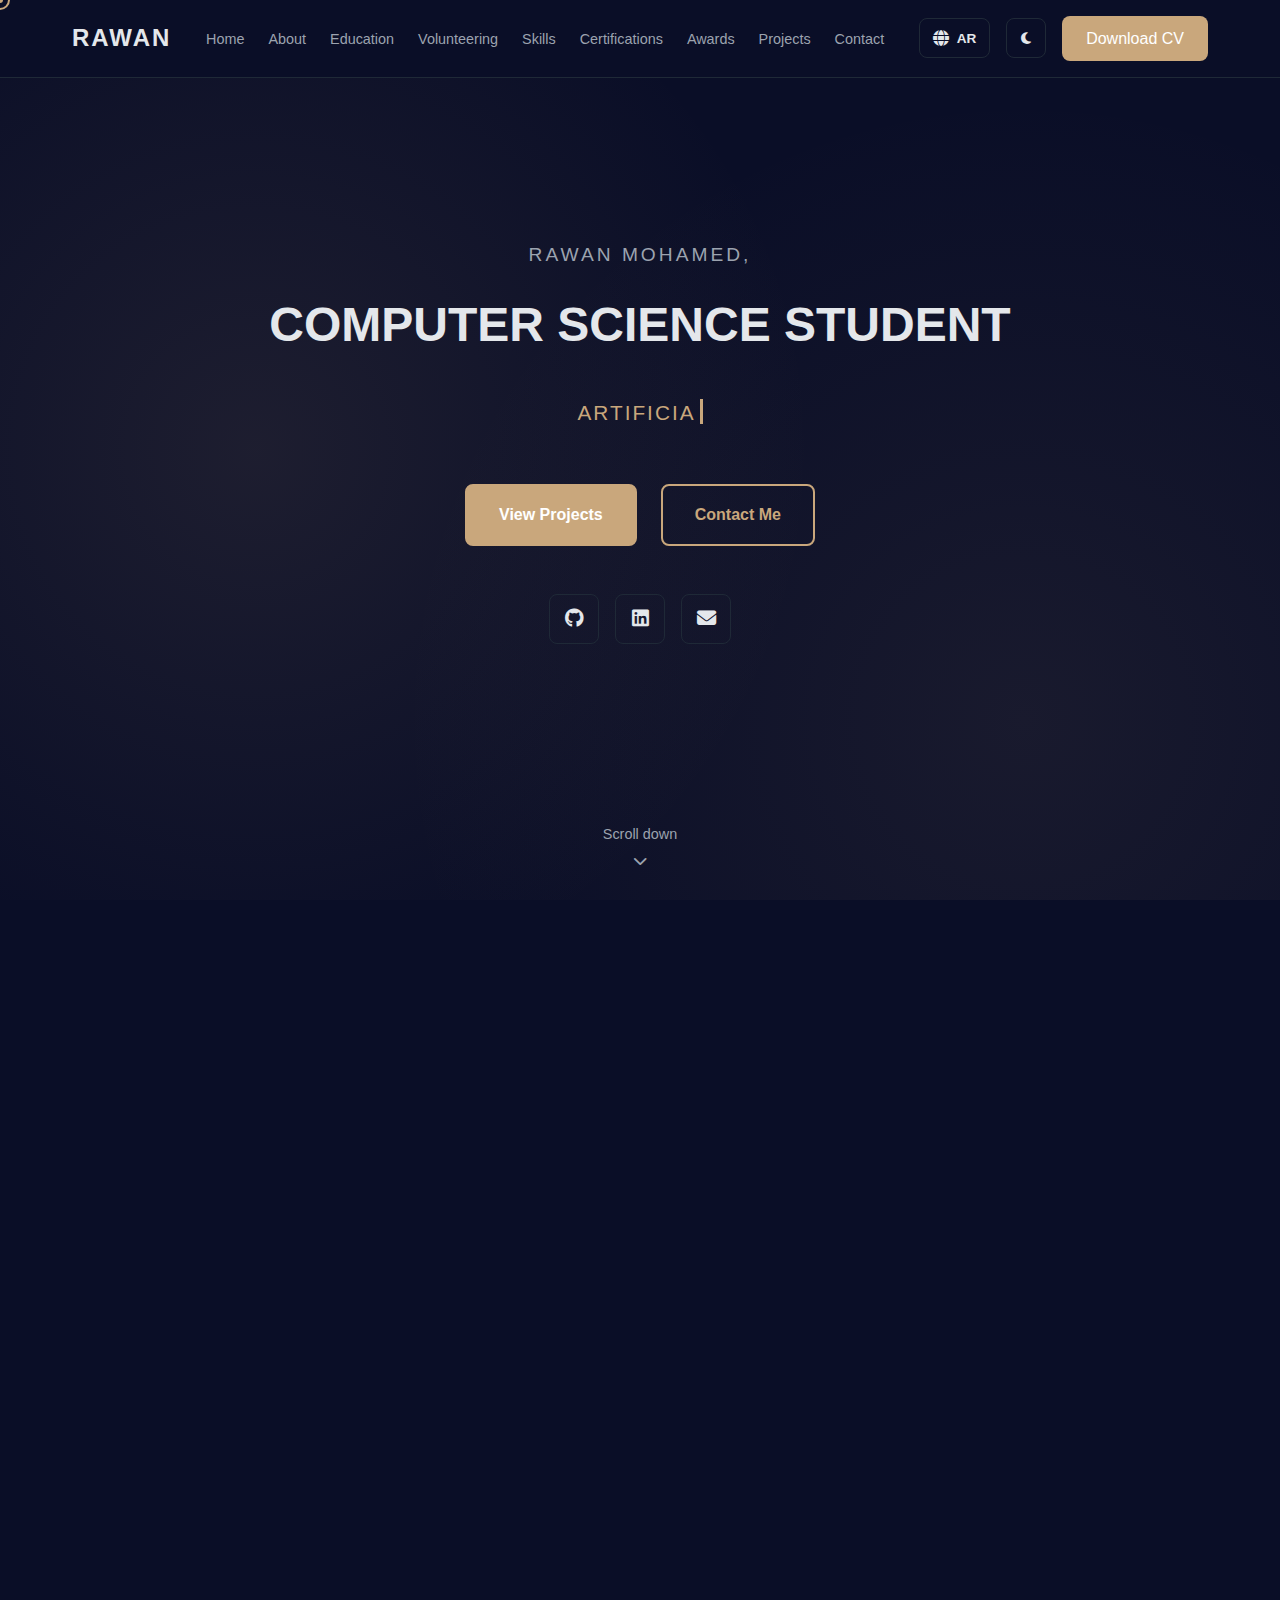
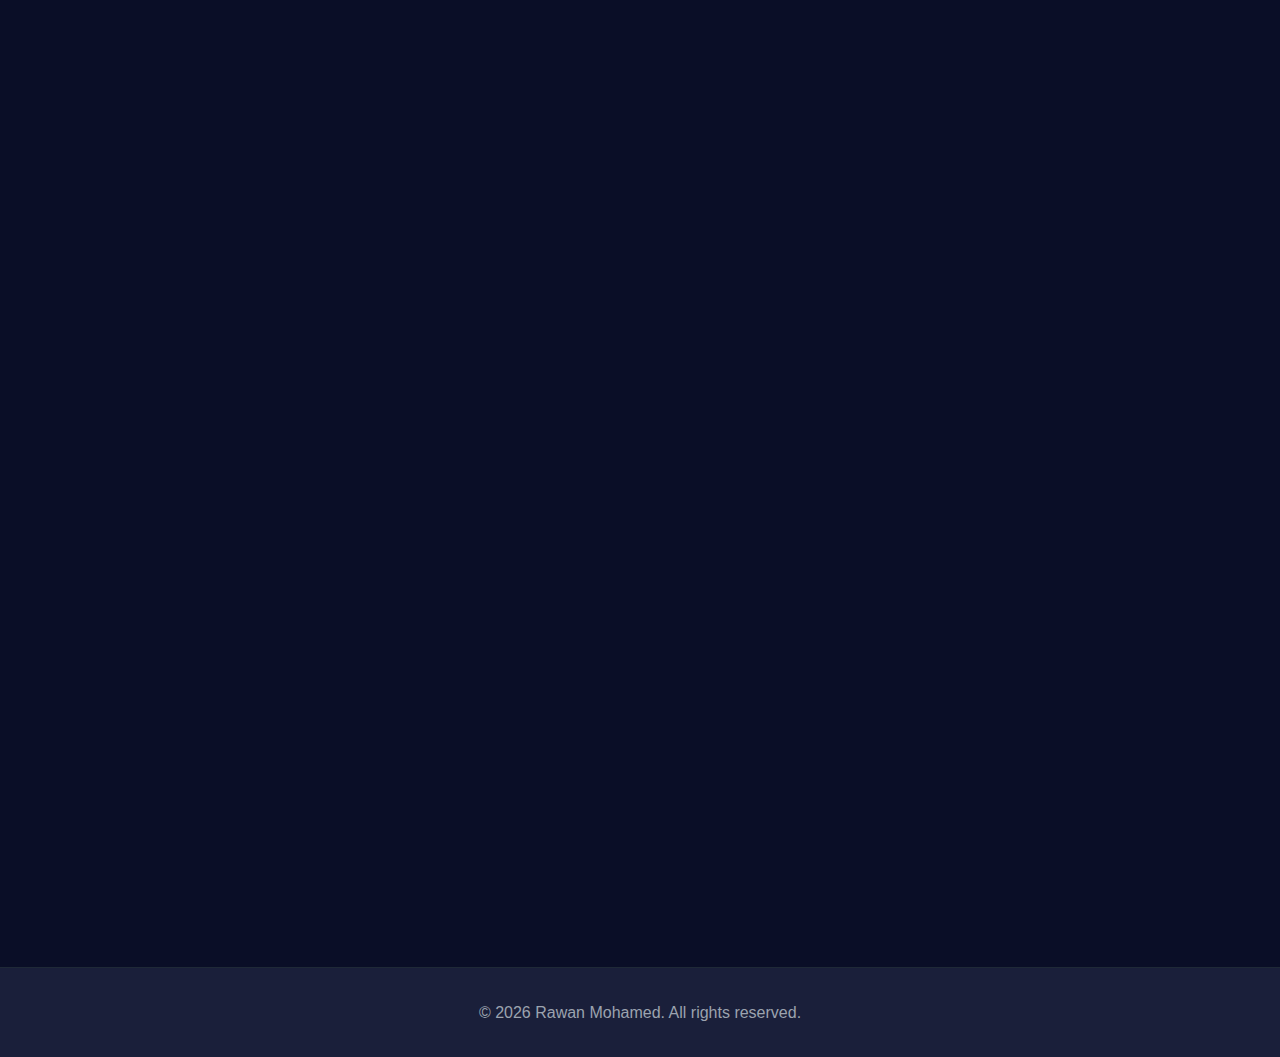
<file: index.html>
<!DOCTYPE html>
<html lang="en">
<head>
    <meta charset="UTF-8">
    <meta name="viewport" content="width=device-width, initial-scale=1.0">
    <title>Rawan Mohamed - Portfolio</title>
    <link rel="stylesheet" href="https://cdnjs.cloudflare.com/ajax/libs/font-awesome/6.4.0/css/all.min.css">
    <link rel="stylesheet" href="style.css">
</head>
<body>

    <!-- Scroll Progress Bar -->
    <div class="scroll-progress" id="scrollProgress"></div>

    <!-- Custom Cursor -->
    <div class="custom-cursor"></div>
    <div class="cursor-dot"></div>

    <!-- Navigation -->
    <nav>
        <div class="nav-container">
            <div class="logo">RAWAN</div>
            <ul class="nav-links">
                <li><a href="#home">Home</a></li>
                <li><a href="#about">About</a></li>
                <li><a href="#education">Education</a></li>
                <li><a href="#volunteering">Volunteering</a></li>
                <li><a href="#skills">Skills</a></li>
                <li><a href="#certifications">Certifications</a></li>
                <li><a href="#awards">Awards</a></li>
                <li><a href="#projects">Projects</a></li>
                <li><a href="#contact">Contact</a></li>
            </ul>
            <div class="nav-buttons">
                <button class="language-toggle" onclick="toggleLanguage()">
                    <i class="fas fa-globe"></i>
                    <span id="lang-text">AR</span>
                </button>
                <button class="theme-toggle" onclick="toggleTheme()">
                    <i class="fas fa-moon" id="theme-icon"></i>
                </button>
                <a href="#" class="cv-btn">Download CV</a>
                <div class="hamburger" onclick="toggleMenu()">
                    <span></span>
                    <span></span>
                    <span></span>
                </div>
            </div>
        </div>
    </nav>

    <!-- Hero Section -->
    <section id="home">
        <div class="hero-background">
            <div class="gradient-bg"></div>
        </div>
        <div class="hero-content">
            <p class="hero-subtitle">RAWAN MOHAMED,</p>
            <h1 class="hero-role">COMPUTER SCIENCE STUDENT</h1>
            <div class="typing-container">
                <span id="typing"></span><span class="typing-cursor"></span>
            </div>
            <div class="hero-buttons">
                <a href="#projects" class="btn-primary">View Projects</a>
                <a href="#contact" class="btn-secondary">Contact Me</a>
            </div>
            <div class="social-links">
                <a href="https://github.com/rawanmismail" target="_blank" aria-label="GitHub"><i class="fab fa-github"></i></a>
                <a href="https://www.linkedin.com/in/rawan28-" target="_blank" aria-label="LinkedIn"><i class="fab fa-linkedin"></i></a>
                <a href="mailto:rawan.mohamedismail@yahoo.com" aria-label="Email"><i class="fas fa-envelope"></i></a>
            </div>
        </div>
        <div class="scroll-indicator">
            <span>Scroll down</span>
            <i class="fas fa-chevron-down"></i>
        </div>
    </section>

    <!-- About Section -->
    <section id="about">
        <div class="container">
            <div class="section-header fade-in">
                <h2>About Me</h2>
                <p>Get to know the person behind the code</p>
            </div>
            <div class="about-content fade-in">
                <div class="about-card">
                    <p class="about-text">
                        Rawan is a Computer Science student at Heriot-Watt University, with interests in artificial intelligence, web development, and robotics. She enjoys learning new technologies, building projects, and solving problems through practical applications. Rawan is motivated, adaptable, and eager to contribute to technology-driven projects and teams.
                    </p>
                    <div class="about-info">
                        <div class="info-item">
                            <i class="fas fa-map-marker-alt"></i>
                            <span>UAE</span>
                        </div>
                    </div>
                    <div class="interests">
                        <h3>When I'm not coding:</h3>
                        <div class="interest-grid">
                            <div class="interest-item"><i class="fas fa-book"></i><span>Reading</span></div>
                            <div class="interest-item"><i class="fas fa-futbol"></i><span>Football</span></div>
                            <div class="interest-item"><i class="fas fa-table-tennis"></i><span>Padel</span></div>
                            <div class="interest-item"><i class="fas fa-palette"></i><span>Graphic Design</span></div>
                            <div class="interest-item"><i class="fas fa-music"></i><span>Music</span></div>
                            <div class="interest-item"><i class="fas fa-video"></i><span>Video Editing</span></div>
                        </div>
                    </div>
                </div>
            </div>
        </div>
    </section>

    <!-- Education Section -->
    <section id="education">
        <div class="container">
            <div class="section-header fade-in">
                <h2>Education</h2>
                <p>Academic journey and achievements</p>
            </div>
            <div class="timeline fade-in">
                <div class="timeline-item">
                    <div class="timeline-content">
                        <div class="timeline-date">
                            <i class="fas fa-calendar"></i>
                            <span>Sep 2025 – Mar 2026</span>
                        </div>
                        <h3 class="timeline-title">Foundation Degree, Computer Science</h3>
                        <p class="timeline-subtitle">Heriot-Watt University, Dubai Campus</p>
                        <div class="timeline-description">
                            <p>Completing the Degree Entry Programme (B80D-DEP) in Engineering as a foundation year before progressing to BSc Computer Science Year 1 in September 2026.</p>
                            <ul>
                                <li>Programme: (B80D-DEP) Degree Entry Programme in Engineering</li>
                                <li>Activities and societies: Tech Club</li>
                                <li>Progressing to BSc Computer Science Year 1 — Sep 2026</li>
                            </ul>
                        </div>
                    </div>
                </div>
            </div>
        </div>
    </section>

    <!-- Volunteering Section -->
    <section id="volunteering">
        <div class="container">
            <div class="section-header fade-in">
                <h2>Volunteering Experience</h2>
                <p>Making a difference through service and leadership</p>
            </div>
            <div class="experience-card fade-in">
                <div class="experience-header">
                    <h3>Communications Coordinator</h3>
                    <p class="company">Charity Marathon, GEMS The British School & Egypt Education Platform</p>
                </div>
                <ul>
                    <li>Organized a marathon supporting humanitarian relief in collaboration with the Egyptian Red Crescent.</li>
                    <li>Coordinated cross-functional teams to deliver a large-scale event under budget and deadline constraints between marketing, finance, and area coordinators to ensure alignment.</li>
                    <li>Negotiated and presented the project to the CEO and Group VP of EEP, securing team funding.</li>
                    <li>Achieved the main goal of raising awareness for the cause.</li>
                </ul>
            </div>
        </div>
    </section>

    <!-- Skills Section -->
    <section id="skills">
        <div class="container">
            <div class="section-header fade-in">
                <h2>Skills & Technologies</h2>
                <p>A comprehensive overview of my technical expertise</p>
            </div>
            <div class="skills-categories fade-in">

                <div class="skill-category">
                    <h3><i class="fas fa-code"></i> Programming Languages</h3>
                    <p>Core programming languages and web technologies</p>
                    <div class="skills-grid">
                        <div class="skill-item"><div class="skill-name">HTML</div><div class="skill-bar-container"><div class="skill-bar" data-level="90"></div></div></div>
                        <div class="skill-item"><div class="skill-name">CSS</div><div class="skill-bar-container"><div class="skill-bar" data-level="90"></div></div></div>
                        <div class="skill-item"><div class="skill-name">Python</div><div class="skill-bar-container"><div class="skill-bar" data-level="65"></div></div></div>
                    </div>
                </div>

                <div class="skill-category">
                    <h3><i class="fas fa-tools"></i> Tools & Platforms</h3>
                    <p>Development tools and design platforms</p>
                    <div class="skills-grid">
                        <div class="skill-item"><div class="skill-name">Microsoft 365</div><div class="skill-bar-container"><div class="skill-bar" data-level="90"></div></div></div>
                        <div class="skill-item"><div class="skill-name">Canva</div><div class="skill-bar-container"><div class="skill-bar" data-level="90"></div></div></div>
                        <div class="skill-item"><div class="skill-name">Wix</div><div class="skill-bar-container"><div class="skill-bar" data-level="65"></div></div></div>
                        <div class="skill-item"><div class="skill-name">GitHub</div><div class="skill-bar-container"><div class="skill-bar" data-level="65"></div></div></div>
                        <div class="skill-item"><div class="skill-name">GitHub Codespaces</div><div class="skill-bar-container"><div class="skill-bar" data-level="65"></div></div></div>
                        <div class="skill-item"><div class="skill-name">VS Code</div><div class="skill-bar-container"><div class="skill-bar" data-level="90"></div></div></div>
                    </div>
                </div>

                <div class="skill-category">
                    <h3><i class="fas fa-brain"></i> AI & Emerging Tech</h3>
                    <p>Artificial intelligence and modern technologies</p>
                    <div class="skills-grid">
                        <div class="skill-item"><div class="skill-name">Artificial Intelligence</div><div class="skill-bar-container"><div class="skill-bar" data-level="65"></div></div></div>
                        <div class="skill-item"><div class="skill-name">Prompt Engineering</div><div class="skill-bar-container"><div class="skill-bar" data-level="90"></div></div></div>
                    </div>
                </div>

                <div class="skill-category">
                    <h3><i class="fas fa-users"></i> Soft Skills</h3>
                    <p>Professional and interpersonal competencies</p>
                    <div class="skills-grid">
                        <div class="skill-item"><div class="skill-name">Time Management</div></div>
                        <div class="skill-item"><div class="skill-name">Communication</div></div>
                        <div class="skill-item"><div class="skill-name">Leadership</div></div>
                        <div class="skill-item"><div class="skill-name">Teamwork</div></div>
                        <div class="skill-item"><div class="skill-name">Problem Solving</div></div>
                        <div class="skill-item"><div class="skill-name">Adaptability</div></div>
                    </div>
                </div>

            </div>
        </div>
    </section>

    <!-- Certifications Section -->
    <section id="certifications">
        <div class="container">
            <div class="section-header fade-in">
                <h2>Certifications</h2>
                <p>Professional development and continued learning</p>
            </div>
            <div class="experience-card fade-in">
                <div class="experience-header">
                    <h3>1 Million Prompters</h3>
                    <p class="company">Dubai Future Foundation & Dubai Center For Artificial Intelligence</p>
                </div>
                <ul>
                    <li>Completed a national AI upskilling initiative focused on Generative AI, Narrow AI, and prompt engineering</li>
                    <li>Developed effective prompts to improve AI accuracy, reasoning, and productivity across different use cases</li>
                    <li>Applied AI tools to support research, writing, problem-solving, and workflow optimization</li>
                    <li>Gained foundational understanding of responsible and ethical AI use</li>
                </ul>
            </div>
        </div>
    </section>

    <!-- Awards Section -->
    <section id="awards">
        <div class="container">
            <div class="section-header fade-in">
                <h2>Awards</h2>
                <p>Recognition and achievements in robotics and technology</p>
            </div>
            <div class="experience-card fade-in">
                <div class="experience-header">
                    <h3>First Tech Challenge (FTC) Robotics</h3>
                    <p class="company">University of Texas A&M & Qatar National Library</p>
                    <p class="date">Feb 2024 • Doha, Qatar</p>
                </div>
                <ul>
                    <li>Designed and coded a functional robot with my high school team to complete competition tasks, including picking and placing game elements under specific constraints onto the backboard.</li>
                    <li>Planned the robot's concept, then built, tested, and refined the design to improve efficiency and performance.</li>
                    <li>Resolved mechanical and logical issues during development, especially under time pressure.</li>
                    <li>Demonstrated strong teamwork and problem-solving skills throughout the competition.</li>
                    <li>Achieved 3rd place among participating schools in Qatar.</li>
                </ul>
            </div>
        </div>
    </section>

    <!-- Projects Section -->
    <section id="projects">
        <div class="container">
            <div class="section-header fade-in">
                <h2>Projects</h2>
                <p>Featured work showcasing my technical skills</p>
            </div>

            <!-- Personal Website -->
            <div class="experience-card fade-in">
                <div class="experience-header">
                    <h3>Personal Portfolio Website</h3>
                    <p class="company"><i class="fas fa-code" style="color:var(--accent); margin-right:0.4rem;"></i> HTML &bull; CSS &bull; JavaScript</p>
                    <p class="date">2026</p>
                </div>
                <ul>
                    <li>Designed and built a fully responsive personal portfolio website to showcase skills, projects, awards, and certifications.</li>
                    <li>Implemented dark and light mode theming, smooth scroll navigation, and animated typing effects.</li>
                    <li>Applied clean, minimal design principles with consistent styling and interactive hover effects throughout.</li>
                    <li>Structured the codebase across separate HTML, CSS, and JavaScript files for maintainability.</li>
                </ul>
                <div class="project-links">
                    <a href="https://github.com/rawanmismail/personal-website" target="_blank" class="project-btn">
                        <i class="fab fa-github"></i> View on GitHub
                    </a>
                </div>
            </div>

            <!-- Explore Qatar -->
            <div class="experience-card fade-in">
                <div class="experience-header">
                    <h3>Explore Qatar – Tourism Website</h3>
                    <p class="company"><i class="fas fa-code" style="color:var(--accent); margin-right:0.4rem;"></i> HTML &bull; CSS &bull; JavaScript</p>
                    <p class="date">Nov 2025 – Jan 2026</p>
                </div>
                <ul>
                    <li>Designed and developed a responsive tourism website to showcase Qatar's culture, attractions, and travel information.</li>
                    <li>Created a user-friendly layout with clear navigation, interactive elements, and structured content sections.</li>
                    <li>Focused on clean design, accessibility, and intuitive user experience throughout.</li>
                    <li>Improved user engagement through simple animations and visual styling.</li>
                </ul>
                <div class="project-links">
                    <a href="https://github.com/rawanmismail/explore-qatar-website" target="_blank" class="project-btn">
                        <i class="fab fa-github"></i> View on GitHub
                    </a>
                </div>
            </div>

            <!-- Hospital SQL -->
            <div class="experience-card fade-in">
                <div class="experience-header">
                    <h3>Hospital Management System – SQL Database</h3>
                    <p class="company"><i class="fas fa-database" style="color:var(--accent); margin-right:0.4rem;"></i> SQL &bull; Database Design</p>
                    <p class="date">2026</p>
                </div>
                <ul>
                    <li>Designed and implemented a relational database system to manage hospital operations including patients, doctors, appointments, and medical records.</li>
                    <li>Created structured tables with appropriate primary and foreign key relationships to ensure data integrity.</li>
                    <li>Wrote SQL queries for data retrieval, filtering, and reporting across multiple related tables.</li>
                    <li>Applied database normalization principles to reduce redundancy and improve efficiency.</li>
                </ul>
                <div class="project-links">
                    <a href="https://github.com/rawanmismail/Hospital-Management-System-SQL-Database-Project" target="_blank" class="project-btn">
                        <i class="fab fa-github"></i> View on GitHub
                    </a>
                </div>
            </div>

        </div>
    </section>

    <!-- Contact Section -->
    <section id="contact">
        <div class="container">
            <div class="section-header fade-in">
                <h2>Get In Touch</h2>
                <p>Have a project in mind or just want to say hello? I'd love to hear from you.</p>
            </div>
            <div class="contact-container fade-in">
                <div class="contact-info-section">
                    <h3>Let's Connect</h3>
                    <p>I'm always interested in new opportunities, interesting projects, and creative collaborations. Feel free to reach out!</p>
                    <div class="contact-cards">
                        <div class="contact-card">
                            <div class="contact-icon"><i class="fas fa-envelope"></i></div>
                            <div class="contact-details">
                                <h4>Email</h4>
                                <p>rawan.mohamedismail@yahoo.com</p>
                            </div>
                        </div>
                        <div class="contact-card">
                            <div class="contact-icon"><i class="fas fa-phone"></i></div>
                            <div class="contact-details">
                                <h4>Phone</h4>
                                <p>+971 50 518 4541</p>
                            </div>
                        </div>
                        <div class="contact-card">
                            <div class="contact-icon"><i class="fas fa-map-marker-alt"></i></div>
                            <div class="contact-details">
                                <h4>Location</h4>
                                <p>UAE</p>
                            </div>
                        </div>
                    </div>
                    <div class="contact-social">
                        <h4>Follow Me</h4>
                        <div class="social-links">
                            <a href="https://github.com/rawanmismail" target="_blank" aria-label="GitHub"><i class="fab fa-github"></i></a>
                            <a href="https://www.linkedin.com/in/rawan28-" target="_blank" aria-label="LinkedIn"><i class="fab fa-linkedin"></i></a>
                        </div>
                    </div>
                </div>

                <div class="contact-form-section">
                    <h3>Send a Message</h3>
                    <form class="contact-form" id="contactForm">
                        <div class="form-group">
                            <label>Name *</label>
                            <input type="text" id="contact-name" placeholder="Your full name" required>
                        </div>
                        <div class="form-group">
                            <label>Email *</label>
                            <input type="email" id="contact-email" placeholder="your.email@example.com" required>
                        </div>
                        <div class="form-group">
                            <label>Subject *</label>
                            <input type="text" id="contact-subject" placeholder="What's this about?" required>
                        </div>
                        <div class="form-group">
                            <label>Message *</label>
                            <textarea id="contact-message" placeholder="Tell me about your project or just say hello!" required></textarea>
                        </div>
                        <button type="submit" class="submit-btn">
                            <i class="fas fa-paper-plane"></i> Send Message
                        </button>
                    </form>
                </div>
            </div>
        </div>
    </section>

    <!-- Footer -->
    <footer>
        <div class="container">
            <p>© 2026 Rawan Mohamed. All rights reserved.</p>
        </div>
    </footer>

    <!-- Success Modal -->
    <div class="modal-overlay" id="successModal">
        <div class="modal-content">
            <div class="modal-icon"><i class="fas fa-check"></i></div>
            <h3>Message Sent!</h3>
            <p>Thank you for reaching out. I'll get back to you as soon as possible!</p>
            <button class="modal-btn" onclick="closeModal()">OK</button>
        </div>
    </div>

    <!-- Back to Top -->
    <button class="back-to-top" id="backToTop" onclick="scrollToTop()">
        <i class="fas fa-arrow-up"></i>
    </button>

    <script src="script.js"></script>
</body>
</html>
</file>
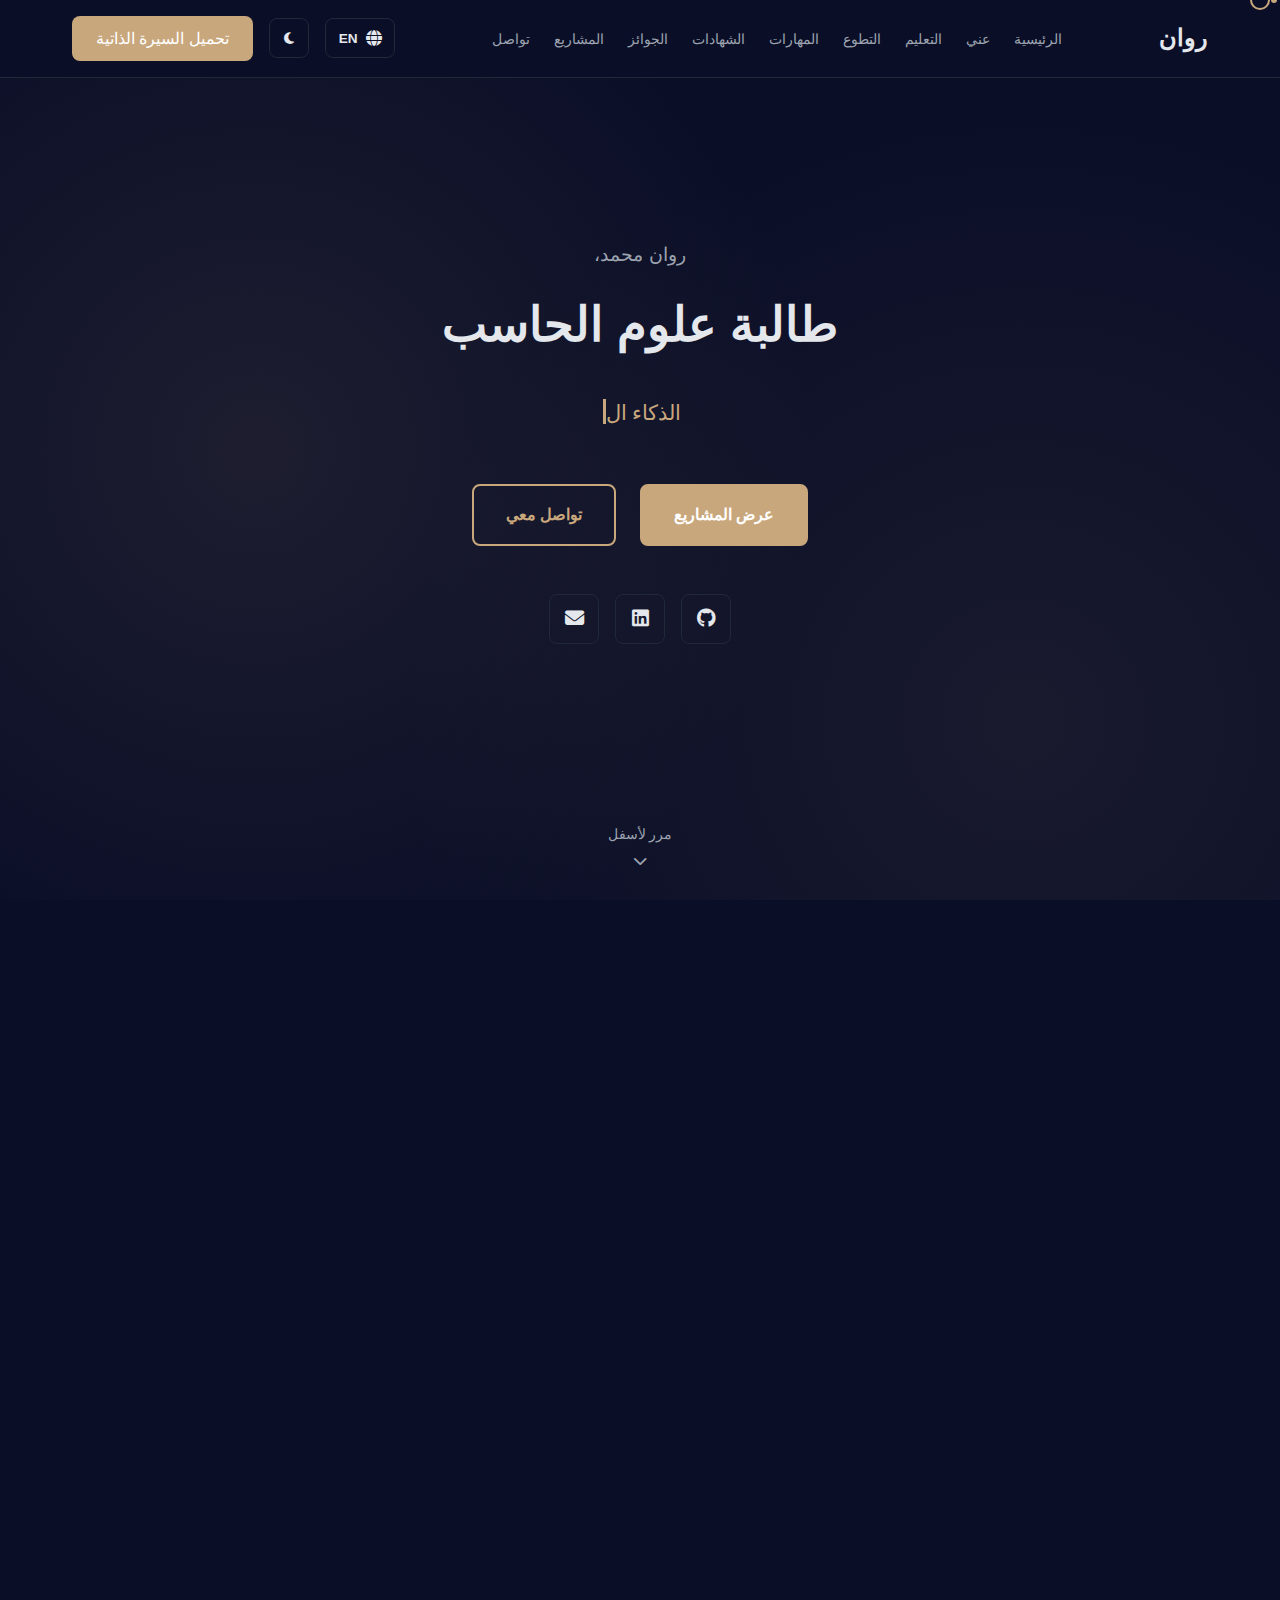
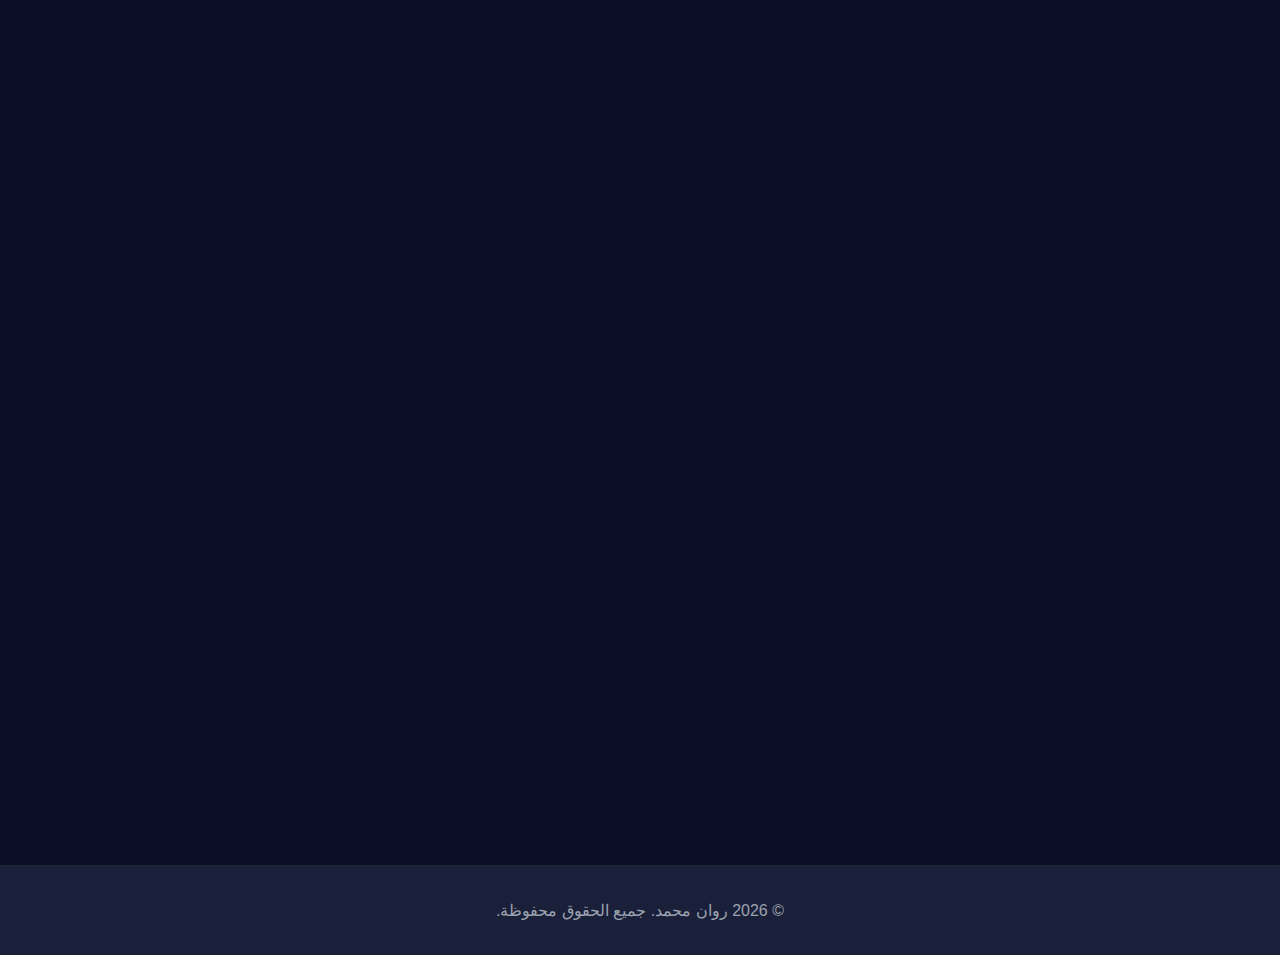
<file: index-ar.html>
<!DOCTYPE html>
<html lang="ar" dir="rtl">
<head>
    <meta charset="UTF-8">
    <meta name="viewport" content="width=device-width, initial-scale=1.0">
    <title>روان محمد - معرض الأعمال</title>
    <link rel="stylesheet" href="https://cdnjs.cloudflare.com/ajax/libs/font-awesome/6.4.0/css/all.min.css">
    <link rel="stylesheet" href="style.css">
    <link rel="stylesheet" href="style-ar.css">
</head>
<body>

    <!-- Scroll Progress Bar -->
    <div class="scroll-progress" id="scrollProgress"></div>

    <!-- Custom Cursor -->
    <div class="custom-cursor"></div>
    <div class="cursor-dot"></div>

    <!-- Navigation -->
    <nav>
        <div class="nav-container">
            <div class="logo">روان</div>
            <ul class="nav-links">
                <li><a href="#home">الرئيسية</a></li>
                <li><a href="#about">عني</a></li>
                <li><a href="#education">التعليم</a></li>
                <li><a href="#volunteering">التطوع</a></li>
                <li><a href="#skills">المهارات</a></li>
                <li><a href="#certifications">الشهادات</a></li>
                <li><a href="#awards">الجوائز</a></li>
                <li><a href="#projects">المشاريع</a></li>
                <li><a href="#contact">تواصل</a></li>
            </ul>
            <div class="nav-buttons">
                <button class="language-toggle" onclick="toggleLanguage()">
                    <i class="fas fa-globe"></i>
                    <span id="lang-text">EN</span>
                </button>
                <button class="theme-toggle" onclick="toggleTheme()">
                    <i class="fas fa-moon" id="theme-icon"></i>
                </button>
                <a href="#" class="cv-btn">تحميل السيرة الذاتية</a>
                <div class="hamburger" onclick="toggleMenu()">
                    <span></span>
                    <span></span>
                    <span></span>
                </div>
            </div>
        </div>
    </nav>

    <!-- Hero Section -->
    <section id="home">
        <div class="hero-background">
            <div class="gradient-bg"></div>
        </div>
        <div class="hero-content">
            <p class="hero-subtitle">روان محمد،</p>
            <h1 class="hero-role">طالبة علوم الحاسب</h1>
            <div class="typing-container">
                <span id="typing"></span><span class="typing-cursor"></span>
            </div>
            <div class="hero-buttons">
                <a href="#projects" class="btn-primary">عرض المشاريع</a>
                <a href="#contact" class="btn-secondary">تواصل معي</a>
            </div>
            <div class="social-links">
                <a href="https://github.com/rawanmismail" target="_blank" aria-label="GitHub"><i class="fab fa-github"></i></a>
                <a href="https://www.linkedin.com/in/rawan28-" target="_blank" aria-label="LinkedIn"><i class="fab fa-linkedin"></i></a>
                <a href="mailto:rawan.mohamedismail@yahoo.com" aria-label="Email"><i class="fas fa-envelope"></i></a>
            </div>
        </div>
        <div class="scroll-indicator">
            <span>مرر لأسفل</span>
            <i class="fas fa-chevron-down"></i>
        </div>
    </section>

    <!-- About Section -->
    <section id="about">
        <div class="container">
            <div class="section-header fade-in">
                <h2>عني</h2>
                <p>تعرف على الشخص وراء الكود</p>
            </div>
            <div class="about-content fade-in">
                <div class="about-card">
                    <p class="about-text">
                        روان طالبة علوم حاسب في جامعة هيريوت وات، لديها اهتمامات في الذكاء الاصطناعي وتطوير الويب والروبوتات. تستمتع بتعلم التقنيات الجديدة وبناء المشاريع وحل المشكلات من خلال التطبيقات العملية. روان متحمسة وقابلة للتكيف وحريصة على المساهمة في المشاريع والفرق التي تعتمد على التكنولوجيا.
                    </p>
                    <div class="about-info">
                        <div class="info-item">
                            <i class="fas fa-map-marker-alt"></i>
                            <span>الإمارات العربية المتحدة</span>
                        </div>
                    </div>
                    <div class="interests">
                        <h3>عندما لا أقوم بالبرمجة:</h3>
                        <div class="interest-grid">
                            <div class="interest-item"><i class="fas fa-book"></i><span>القراءة</span></div>
                            <div class="interest-item"><i class="fas fa-futbol"></i><span>كرة القدم</span></div>
                            <div class="interest-item"><i class="fas fa-table-tennis"></i><span>بادل</span></div>
                            <div class="interest-item"><i class="fas fa-palette"></i><span>التصميم الجرافيكي</span></div>
                            <div class="interest-item"><i class="fas fa-music"></i><span>الموسيقى</span></div>
                            <div class="interest-item"><i class="fas fa-video"></i><span>تحرير الفيديو</span></div>
                        </div>
                    </div>
                </div>
            </div>
        </div>
    </section>

    <!-- Education Section -->
    <section id="education">
        <div class="container">
            <div class="section-header fade-in">
                <h2>التعليم</h2>
                <p>الرحلة الأكاديمية والإنجازات</p>
            </div>
            <div class="timeline fade-in">
                <div class="timeline-item">
                    <div class="timeline-content">
                        <div class="timeline-date">
                            <i class="fas fa-calendar"></i>
                            <span>سبتمبر 2025 – مارس 2026</span>
                        </div>
                        <h3 class="timeline-title">السنة التأسيسية، علوم الحاسب</h3>
                        <p class="timeline-subtitle">جامعة هيريوت وات، حرم دبي</p>
                        <div class="timeline-description">
                            <p>إكمال برنامج القبول للحصول على الدرجة (B80D-DEP) في الهندسة كسنة تأسيسية قبل الانتقال إلى السنة الأولى من بكالوريوس علوم الحاسب في سبتمبر 2026.</p>
                            <ul>
                                <li>البرنامج: (B80D-DEP) برنامج القبول للحصول على الدرجة في الهندسة</li>
                                <li>الأنشطة والجمعيات: نادي التكنولوجيا</li>
                                <li>الانتقال إلى السنة الأولى من بكالوريوس علوم الحاسب — سبتمبر 2026</li>
                            </ul>
                        </div>
                    </div>
                </div>
            </div>
        </div>
    </section>

    <!-- Volunteering Section -->
    <section id="volunteering">
        <div class="container">
            <div class="section-header fade-in">
                <h2>التجربة التطوعية</h2>
                <p>إحداث فرق من خلال الخدمة والقيادة</p>
            </div>
            <div class="experience-card fade-in">
                <div class="experience-header">
                    <h3>منسق الاتصالات</h3>
                    <p class="company">ماراثون خيري، المدرسة البريطانية جيمس ومنصة التعليم المصرية</p>
                </div>
                <ul>
                    <li>تنظيم ماراثون لدعم الإغاثة الإنسانية بالتعاون مع الهلال الأحمر المصري.</li>
                    <li>تنسيق الفرق متعددة الوظائف لتقديم حدث واسع النطاق في حدود الميزانية والمواعيد النهائية بين التسويق والتمويل ومنسقي المناطق لضمان التوافق.</li>
                    <li>التفاوض وتقديم المشروع للرئيس التنفيذي ونائب رئيس المجموعة في منصة التعليم المصرية، وتأمين تمويل الفريق.</li>
                    <li>تحقيق الهدف الرئيسي المتمثل في رفع الوعي بالقضية.</li>
                </ul>
            </div>
        </div>
    </section>

    <!-- Skills Section -->
    <section id="skills">
        <div class="container">
            <div class="section-header fade-in">
                <h2>المهارات والتقنيات</h2>
                <p>نظرة شاملة على خبرتي التقنية</p>
            </div>
            <div class="skills-categories fade-in">

                <div class="skill-category">
                    <h3><i class="fas fa-code"></i> لغات البرمجة</h3>
                    <p>لغات البرمجة الأساسية وتقنيات الويب</p>
                    <div class="skills-grid">
                        <div class="skill-item"><div class="skill-name">HTML</div><div class="skill-bar-container"><div class="skill-bar" data-level="90"></div></div></div>
                        <div class="skill-item"><div class="skill-name">CSS</div><div class="skill-bar-container"><div class="skill-bar" data-level="90"></div></div></div>
                        <div class="skill-item"><div class="skill-name">Python</div><div class="skill-bar-container"><div class="skill-bar" data-level="65"></div></div></div>
                    </div>
                </div>

                <div class="skill-category">
                    <h3><i class="fas fa-tools"></i> الأدوات والمنصات</h3>
                    <p>أدوات التطوير ومنصات التصميم</p>
                    <div class="skills-grid">
                        <div class="skill-item"><div class="skill-name">Microsoft 365</div><div class="skill-bar-container"><div class="skill-bar" data-level="90"></div></div></div>
                        <div class="skill-item"><div class="skill-name">Canva</div><div class="skill-bar-container"><div class="skill-bar" data-level="90"></div></div></div>
                        <div class="skill-item"><div class="skill-name">Wix</div><div class="skill-bar-container"><div class="skill-bar" data-level="65"></div></div></div>
                        <div class="skill-item"><div class="skill-name">GitHub</div><div class="skill-bar-container"><div class="skill-bar" data-level="65"></div></div></div>
                        <div class="skill-item"><div class="skill-name">GitHub Codespaces</div><div class="skill-bar-container"><div class="skill-bar" data-level="65"></div></div></div>
                        <div class="skill-item"><div class="skill-name">VS Code</div><div class="skill-bar-container"><div class="skill-bar" data-level="90"></div></div></div>
                    </div>
                </div>

                <div class="skill-category">
                    <h3><i class="fas fa-brain"></i> الذكاء الاصطناعي والتقنيات الناشئة</h3>
                    <p>الذكاء الاصطناعي والتقنيات الحديثة</p>
                    <div class="skills-grid">
                        <div class="skill-item"><div class="skill-name">الذكاء الاصطناعي</div><div class="skill-bar-container"><div class="skill-bar" data-level="65"></div></div></div>
                        <div class="skill-item"><div class="skill-name">هندسة التوجيه</div><div class="skill-bar-container"><div class="skill-bar" data-level="90"></div></div></div>
                    </div>
                </div>

                <div class="skill-category">
                    <h3><i class="fas fa-users"></i> المهارات الشخصية</h3>
                    <p>الكفاءات المهنية والشخصية</p>
                    <div class="skills-grid">
                        <div class="skill-item"><div class="skill-name">إدارة الوقت</div></div>
                        <div class="skill-item"><div class="skill-name">التواصل</div></div>
                        <div class="skill-item"><div class="skill-name">القيادة</div></div>
                        <div class="skill-item"><div class="skill-name">العمل الجماعي</div></div>
                        <div class="skill-item"><div class="skill-name">حل المشكلات</div></div>
                        <div class="skill-item"><div class="skill-name">القدرة على التكيف</div></div>
                    </div>
                </div>

            </div>
        </div>
    </section>

    <!-- Certifications Section -->
    <section id="certifications">
        <div class="container">
            <div class="section-header fade-in">
                <h2>الشهادات</h2>
                <p>التطوير المهني والتعلم المستمر</p>
            </div>
            <div class="experience-card fade-in">
                <div class="experience-header">
                    <h3>مليون موجه</h3>
                    <p class="company">مؤسسة دبي للمستقبل ومركز دبي للذكاء الاصطناعي</p>
                </div>
                <ul>
                    <li>إتمام مبادرة وطنية لرفع مهارات الذكاء الاصطناعي تركز على الذكاء الاصطناعي التوليدي والذكاء الاصطناعي الضيق وهندسة التوجيه</li>
                    <li>تطوير توجيهات فعالة لتحسين دقة الذكاء الاصطناعي والتفكير والإنتاجية عبر حالات استخدام مختلفة</li>
                    <li>تطبيق أدوات الذكاء الاصطناعي لدعم البحث والكتابة وحل المشكلات وتحسين سير العمل</li>
                    <li>اكتساب فهم أساسي للاستخدام المسؤول والأخلاقي للذكاء الاصطناعي</li>
                </ul>
            </div>
        </div>
    </section>

    <!-- Awards Section -->
    <section id="awards">
        <div class="container">
            <div class="section-header fade-in">
                <h2>الجوائز</h2>
                <p>الاعتراف والإنجازات في مجال الروبوتات والتكنولوجيا</p>
            </div>
            <div class="experience-card fade-in">
                <div class="experience-header">
                    <h3>تحدي التقنية الأولى (FTC) للروبوتات</h3>
                    <p class="company">جامعة تكساس إيه آند إم ومكتبة قطر الوطنية</p>
                    <p class="date">فبراير 2024 • الدوحة، قطر</p>
                </div>
                <ul>
                    <li>تصميم وبرمجة روبوت عملي مع فريق المدرسة الثانوية لإكمال مهام المسابقة، بما في ذلك التقاط ووضع عناصر اللعبة تحت قيود معينة على اللوحة الخلفية.</li>
                    <li>تخطيط مفهوم الروبوت، ثم بنائه واختباره وتحسين التصميم لتحسين الكفاءة والأداء.</li>
                    <li>حل المشكلات الميكانيكية والمنطقية أثناء التطوير، خاصة تحت ضغط الوقت.</li>
                    <li>إظهار مهارات قوية في العمل الجماعي وحل المشكلات طوال المسابقة.</li>
                    <li>تحقيق المركز الثالث بين المدارس المشاركة في قطر.</li>
                </ul>
            </div>
        </div>
    </section>

    <!-- Projects Section -->
    <section id="projects">
        <div class="container">
            <div class="section-header fade-in">
                <h2>المشاريع</h2>
                <p>أعمال مميزة تعرض مهاراتي التقنية</p>
            </div>

            <!-- Personal Website -->
            <div class="experience-card fade-in">
                <div class="experience-header">
                    <h3>موقع المعرض الشخصي</h3>
                    <p class="company"><i class="fas fa-code" style="color:var(--accent); margin-left:0.4rem;"></i> HTML &bull; CSS &bull; JavaScript</p>
                    <p class="date">2026</p>
                </div>
                <ul>
                    <li>تصميم وبناء موقع معرض شخصي متجاوب بالكامل لعرض المهارات والمشاريع والجوائز والشهادات.</li>
                    <li>تنفيذ سمات الوضع الداكن والفاتح، والتنقل بالتمرير السلس، وتأثيرات الكتابة المتحركة.</li>
                    <li>تطبيق مبادئ التصميم النظيف والبسيط مع تنسيق متسق وتأثيرات تفاعلية عند التمرير في جميع الأنحاء.</li>
                    <li>هيكلة قاعدة الكود عبر ملفات HTML و CSS و JavaScript منفصلة لسهولة الصيانة.</li>
                </ul>
                <div class="project-links">
                    <a href="https://github.com/rawanmismail/personal-website" target="_blank" class="project-btn">
                        <i class="fab fa-github"></i> عرض على GitHub
                    </a>
                </div>
            </div>

            <!-- Explore Qatar -->
            <div class="experience-card fade-in">
                <div class="experience-header">
                    <h3>استكشف قطر – موقع سياحي</h3>
                    <p class="company"><i class="fas fa-code" style="color:var(--accent); margin-left:0.4rem;"></i> HTML &bull; CSS &bull; JavaScript</p>
                    <p class="date">نوفمبر 2025 – يناير 2026</p>
                </div>
                <ul>
                    <li>تصميم وتطوير موقع سياحي متجاوب لعرض ثقافة قطر ومعالمها ومعلومات السفر.</li>
                    <li>إنشاء تخطيط سهل الاستخدام مع تنقل واضح وعناصر تفاعلية وأقسام محتوى منظمة.</li>
                    <li>التركيز على التصميم النظيف وإمكانية الوصول وتجربة المستخدم البديهية في جميع الأنحاء.</li>
                    <li>تحسين تفاعل المستخدم من خلال الرسوم المتحركة البسيطة والتنسيق البصري.</li>
                </ul>
                <div class="project-links">
                    <a href="https://github.com/rawanmismail/explore-qatar-website" target="_blank" class="project-btn">
                        <i class="fab fa-github"></i> عرض على GitHub
                    </a>
                </div>
            </div>

            <!-- Hospital SQL -->
            <div class="experience-card fade-in">
                <div class="experience-header">
                    <h3>نظام إدارة المستشفى – قاعدة بيانات SQL</h3>
                    <p class="company"><i class="fas fa-database" style="color:var(--accent); margin-left:0.4rem;"></i> SQL &bull; تصميم قواعد البيانات</p>
                    <p class="date">2026</p>
                </div>
                <ul>
                    <li>تصميم وتنفيذ نظام قاعدة بيانات علاقية لإدارة عمليات المستشفى بما في ذلك المرضى والأطباء والمواعيد والسجلات الطبية.</li>
                    <li>إنشاء جداول منظمة مع علاقات مفاتيح أساسية وأجنبية مناسبة لضمان سلامة البيانات.</li>
                    <li>كتابة استعلامات SQL لاسترجاع البيانات والتصفية وإعداد التقارير عبر جداول متعددة ذات صلة.</li>
                    <li>تطبيق مبادئ التطبيع لقواعد البيانات لتقليل التكرار وتحسين الكفاءة.</li>
                </ul>
                <div class="project-links">
                    <a href="https://github.com/rawanmismail/Hospital-Management-System-SQL-Database-Project" target="_blank" class="project-btn">
                        <i class="fab fa-github"></i> عرض على GitHub
                    </a>
                </div>
            </div>

        </div>
    </section>

    <!-- Contact Section -->
    <section id="contact">
        <div class="container">
            <div class="section-header fade-in">
                <h2>تواصل معي</h2>
                <p>هل لديك مشروع في ذهنك أو تريد أن تقول مرحبا؟ أحب أن أسمع منك.</p>
            </div>
            <div class="contact-container fade-in">
                <div class="contact-info-section">
                    <h3>لنتواصل</h3>
                    <p>أنا دائما مهتمة بفرص جديدة ومشاريع مثيرة للاهتمام وتعاون إبداعي. لا تتردد في التواصل!</p>
                    <div class="contact-cards">
                        <div class="contact-card">
                            <div class="contact-icon"><i class="fas fa-envelope"></i></div>
                            <div class="contact-details">
                                <h4>البريد الإلكتروني</h4>
                                <p>rawan.mohamedismail@yahoo.com</p>
                            </div>
                        </div>
                        <div class="contact-card">
                            <div class="contact-icon"><i class="fas fa-phone"></i></div>
                            <div class="contact-details">
                                <h4>الهاتف</h4>
                                <p>+971 50 518 4541</p>
                            </div>
                        </div>
                        <div class="contact-card">
                            <div class="contact-icon"><i class="fas fa-map-marker-alt"></i></div>
                            <div class="contact-details">
                                <h4>الموقع</h4>
                                <p>الإمارات العربية المتحدة</p>
                            </div>
                        </div>
                    </div>
                    <div class="contact-social">
                        <h4>تابعني</h4>
                        <div class="social-links">
                            <a href="https://github.com/rawanmismail" target="_blank" aria-label="GitHub"><i class="fab fa-github"></i></a>
                            <a href="https://www.linkedin.com/in/rawan28-" target="_blank" aria-label="LinkedIn"><i class="fab fa-linkedin"></i></a>
                        </div>
                    </div>
                </div>

                <div class="contact-form-section">
                    <h3>أرسل رسالة</h3>
                    <form class="contact-form" id="contactForm">
                        <div class="form-group">
                            <label>الاسم *</label>
                            <input type="text" id="contact-name" placeholder="اسمك الكامل" required>
                        </div>
                        <div class="form-group">
                            <label>البريد الإلكتروني *</label>
                            <input type="email" id="contact-email" placeholder="your.email@example.com" required>
                        </div>
                        <div class="form-group">
                            <label>الموضوع *</label>
                            <input type="text" id="contact-subject" placeholder="ما هذا؟" required>
                        </div>
                        <div class="form-group">
                            <label>الرسالة *</label>
                            <textarea id="contact-message" placeholder="أخبرني عن مشروعك أو قل مرحبا!" required></textarea>
                        </div>
                        <button type="submit" class="submit-btn">
                            <i class="fas fa-paper-plane"></i> إرسال الرسالة
                        </button>
                    </form>
                </div>
            </div>
        </div>
    </section>

    <!-- Footer -->
    <footer>
        <div class="container">
            <p>© 2026 روان محمد. جميع الحقوق محفوظة.</p>
        </div>
    </footer>

    <!-- Success Modal -->
    <div class="modal-overlay" id="successModal">
        <div class="modal-content">
            <div class="modal-icon"><i class="fas fa-check"></i></div>
            <h3>تم إرسال الرسالة!</h3>
            <p>شكرا لك على التواصل. سأعود إليك في أقرب وقت ممكن!</p>
            <button class="modal-btn" onclick="closeModal()">حسنا</button>
        </div>
    </div>

    <!-- Back to Top -->
    <button class="back-to-top" id="backToTop" onclick="scrollToTop()">
        <i class="fas fa-arrow-up"></i>
    </button>

    <script src="script-ar.js"></script>
</body>
</html>
</file>
<file: style.css>
* {
    margin: 0;
    padding: 0;
    box-sizing: border-box;
}

:root {
    --bg-primary: #0a0e27;
    --bg-secondary: #1a1f3a;
    --bg-card: #151b3d;
    --text-primary: #e4e7eb;
    --text-secondary: #9ca3af;
    --accent: #c9a77c;
    --accent-hover: #b8935a;
    --border: #1f2937;
}

.light-mode {
    --bg-primary: #faf8f5;
    --bg-secondary: #f5f1eb;
    --bg-card: #ffffff;
    --text-primary: #2d2520;
    --text-secondary: #6b5d52;
    --accent: #a67c52;
    --accent-hover: #8b6844;
    --border: #e8dfd5;
}

body {
    font-family: -apple-system, BlinkMacSystemFont, 'Segoe UI', Roboto, Oxygen, Ubuntu, Cantarell, sans-serif;
    background: var(--bg-primary);
    color: var(--text-primary);
    line-height: 1.6;
    transition: background 0.3s ease, color 0.3s ease;
    cursor: none;
}

/* ─── Custom Cursor ─── */
.custom-cursor {
    width: 20px;
    height: 20px;
    border: 2px solid var(--accent);
    border-radius: 50%;
    position: fixed;
    pointer-events: none;
    z-index: 9999;
    transition: transform 0.15s ease;
    transform: translate(-50%, -50%);
}

.cursor-dot {
    width: 6px;
    height: 6px;
    background: var(--accent);
    border-radius: 50%;
    position: fixed;
    pointer-events: none;
    z-index: 9999;
    transform: translate(-50%, -50%);
}

/* ─── Layout ─── */
.container {
    max-width: 1200px;
    margin: 0 auto;
    padding: 0 2rem;
}

/* ─── Navigation ─── */
nav {
    position: fixed;
    top: 0;
    width: 100%;
    background: var(--bg-primary);
    backdrop-filter: blur(10px);
    border-bottom: 1px solid var(--border);
    z-index: 1000;
    padding: 1rem 0;
    transition: background 0.3s;
}

.nav-container {
    max-width: 1200px;
    margin: 0 auto;
    padding: 0 2rem;
    display: flex;
    justify-content: space-between;
    align-items: center;
}

.logo {
    font-size: 1.5rem;
    font-weight: 700;
    color: var(--text-primary);
    letter-spacing: 2px;
}

.nav-links {
    display: flex;
    gap: 1.5rem;
    list-style: none;
    align-items: center;
}

.nav-links a {
    color: var(--text-secondary);
    text-decoration: none;
    transition: color 0.3s;
    font-size: 0.9rem;
    font-weight: 500;
}

.nav-links a:hover {
    color: var(--accent);
}

.nav-buttons {
    display: flex;
    gap: 1rem;
    align-items: center;
}

.hamburger {
    display: none;
    flex-direction: column;
    cursor: pointer;
    gap: 4px;
}

.hamburger span {
    width: 25px;
    height: 3px;
    background: var(--text-primary);
    border-radius: 3px;
    transition: all 0.3s;
}

.hamburger.active span:nth-child(1) { transform: rotate(45deg) translate(8px, 8px); }
.hamburger.active span:nth-child(2) { opacity: 0; }
.hamburger.active span:nth-child(3) { transform: rotate(-45deg) translate(7px, -6px); }

.theme-toggle {
    background: transparent;
    border: 1px solid var(--border);
    color: var(--text-primary);
    width: 40px;
    height: 40px;
    border-radius: 0.5rem;
    cursor: pointer;
    transition: all 0.3s;
    display: flex;
    align-items: center;
    justify-content: center;
}

.theme-toggle:hover {
    border-color: var(--accent);
    color: var(--accent);
}

.language-toggle {
    background: transparent;
    border: 1px solid var(--border);
    color: var(--text-primary);
    padding: 0 0.8rem;
    height: 40px;
    border-radius: 0.5rem;
    cursor: pointer;
    transition: all 0.3s;
    display: flex;
    align-items: center;
    justify-content: center;
    gap: 0.5rem;
    font-weight: 600;
    font-size: 0.85rem;
    white-space: nowrap;
}

.language-toggle:hover {
    border-color: var(--accent);
    color: var(--accent);
}

.language-toggle i {
    font-size: 1rem;
}

.cv-btn {
    background: var(--accent);
    color: white;
    padding: 0.6rem 1.5rem;
    border-radius: 0.5rem;
    text-decoration: none;
    transition: all 0.3s;
    font-weight: 500;
}

.cv-btn:hover {
    background: var(--accent-hover);
    transform: translateY(-2px);
}

/* ─── Hero ─── */
#home {
    min-height: 100vh;
    display: flex;
    align-items: center;
    justify-content: center;
    text-align: center;
    padding-top: 80px;
    position: relative;
    overflow: hidden;
}

.hero-background {
    position: absolute;
    inset: 0;
    z-index: 0;
    overflow: hidden;
}

.gradient-bg {
    position: absolute;
    width: 100%;
    height: 100%;
    background:
        radial-gradient(circle at 20% 50%, rgba(201,167,124,0.1) 0%, transparent 50%),
        radial-gradient(circle at 80% 80%, rgba(201,167,124,0.08) 0%, transparent 50%);
    animation: gradientShift 10s ease infinite;
}

@keyframes gradientShift {
    0%, 100% { opacity: 1; }
    50%       { opacity: 0.6; }
}

.particle {
    position: absolute;
    background: var(--accent);
    border-radius: 50%;
    opacity: 0.25;
    animation: floatUp linear infinite;
}

@keyframes floatUp {
    0%   { transform: translateY(100vh); }
    100% { transform: translateY(-120px) translateX(80px); }
}

.hero-content {
    max-width: 900px;
    position: relative;
    z-index: 1;
}

.hero-subtitle {
    font-size: 1.2rem;
    color: var(--text-secondary);
    margin-bottom: 1rem;
    letter-spacing: 3px;
    text-transform: uppercase;
}

.hero-role {
    font-size: 3rem;
    font-weight: 700;
    margin-bottom: 2rem;
}

.typing-container {
    font-size: 1.3rem;
    color: var(--accent);
    min-height: 40px;
    margin-bottom: 3rem;
    text-transform: uppercase;
    letter-spacing: 2px;
}

.typing-cursor {
    display: inline-block;
    width: 3px;
    height: 1.2em;
    background: var(--accent);
    margin-left: 4px;
    vertical-align: text-bottom;
    animation: blink 0.7s infinite;
}

@keyframes blink {
    0%, 50%  { opacity: 1; }
    51%, 100%{ opacity: 0; }
}

.hero-buttons {
    display: flex;
    gap: 1.5rem;
    justify-content: center;
    margin-bottom: 3rem;
}

.btn-primary, .btn-secondary {
    padding: 1rem 2rem;
    border-radius: 0.5rem;
    text-decoration: none;
    font-weight: 600;
    transition: all 0.3s;
    border: 2px solid var(--accent);
}

.btn-primary {
    background: var(--accent);
    color: white;
}

.btn-primary:hover {
    background: var(--accent-hover);
    transform: translateY(-2px);
}

.btn-secondary {
    background: transparent;
    color: var(--accent);
}

.btn-secondary:hover {
    background: var(--accent);
    color: white;
    transform: translateY(-2px);
}

.social-links {
    display: flex;
    gap: 1rem;
    justify-content: center;
}

.social-links a {
    width: 50px;
    height: 50px;
    display: flex;
    align-items: center;
    justify-content: center;
    background: transparent;
    border: 1px solid var(--border);
    border-radius: 0.5rem;
    color: var(--text-primary);
    text-decoration: none;
    font-size: 1.2rem;
    transition: all 0.3s;
}

.social-links a:hover {
    background: var(--accent);
    color: white;
    border-color: var(--accent);
    transform: translateY(-3px);
}

.scroll-indicator {
    position: absolute;
    bottom: 2rem;
    left: 50%;
    transform: translateX(-50%);
    color: var(--text-secondary);
    font-size: 0.9rem;
    display: flex;
    flex-direction: column;
    align-items: center;
    gap: 0.5rem;
}

.scroll-indicator i {
    animation: bounce 2s infinite;
}

@keyframes bounce {
    0%, 20%, 50%, 80%, 100% { transform: translateY(0); }
    40% { transform: translateY(-10px); }
    60% { transform: translateY(-5px); }
}

/* ─── Sections ─── */
section {
    padding: 6rem 0;
    scroll-margin-top: 80px;
}

.fade-in {
    opacity: 0;
    transform: translateY(30px);
    transition: opacity 0.6s ease, transform 0.6s ease;
}

.fade-in.visible {
    opacity: 1;
    transform: translateY(0);
}

.section-header {
    text-align: center;
    margin-bottom: 4rem;
}

.section-header h2 {
    font-size: 2.5rem;
    margin-bottom: 1rem;
}

.section-header p {
    color: var(--text-secondary);
    font-size: 1.1rem;
}

/* ─── About ─── */
.about-card {
    background: var(--bg-card);
    padding: 2.5rem;
    border-radius: 1rem;
    border: 1px solid var(--border);
}

.about-text {
    margin-bottom: 2rem;
    line-height: 1.8;
    color: var(--text-secondary);
}

.about-info {
    display: flex;
    gap: 2rem;
    margin-top: 1rem;
}

.info-item {
    display: flex;
    align-items: center;
    gap: 0.75rem;
    color: var(--text-secondary);
}

.info-item i {
    color: var(--accent);
    font-size: 1.2rem;
}

.interests {
    margin-top: 2rem;
}

.interests h3 {
    margin-bottom: 1.5rem;
    font-size: 1.2rem;
}

.interest-grid {
    display: grid;
    grid-template-columns: repeat(auto-fit, minmax(180px, 1fr));
    gap: 1rem;
}

.interest-item {
    display: flex;
    align-items: center;
    gap: 1rem;
    background: var(--bg-secondary);
    padding: 1rem 1.5rem;
    border-radius: 0.5rem;
    border: 1px solid var(--border);
    transition: all 0.3s;
}

.interest-item:hover {
    border-color: var(--accent);
    transform: translateY(-3px);
}

.interest-item i {
    color: var(--accent);
    font-size: 1.3rem;
}

/* ─── Timeline ─── */
.timeline {
    position: relative;
    padding-left: 3rem;
}

.timeline::before {
    content: '';
    position: absolute;
    left: 0;
    top: 0;
    bottom: 0;
    width: 2px;
    background: var(--border);
}

.timeline-item {
    position: relative;
    margin-bottom: 3rem;
}

.timeline-item::before {
    content: '';
    position: absolute;
    left: -3.45rem;
    top: 1rem;
    width: 14px;
    height: 14px;
    border-radius: 50%;
    background: var(--accent);
    border: 3px solid var(--bg-primary);
    z-index: 1;
}

.timeline-content {
    background: var(--bg-card);
    padding: 2rem;
    border-radius: 1rem;
    border: 1px solid var(--border);
    transition: all 0.3s;
}

.timeline-content:hover {
    transform: translateX(8px);
    border-color: var(--accent);
}

.timeline-date {
    color: var(--accent);
    font-weight: 600;
    font-size: 0.9rem;
    margin-bottom: 0.5rem;
    display: flex;
    align-items: center;
    gap: 0.5rem;
}

.timeline-title {
    font-size: 1.4rem;
    margin-bottom: 0.4rem;
}

.timeline-subtitle {
    color: var(--text-secondary);
    font-size: 1rem;
    margin-bottom: 1rem;
}

.timeline-description {
    color: var(--text-secondary);
    line-height: 1.8;
}

.timeline-description ul {
    list-style: none;
    margin-top: 1rem;
}

.timeline-description li {
    padding-left: 1.5rem;
    margin-bottom: 0.5rem;
    position: relative;
}

.timeline-description li::before {
    content: "•";
    position: absolute;
    left: 0;
    color: var(--accent);
}

/* ─── Experience Cards ─── */
.experience-card {
    background: var(--bg-card);
    padding: 2.5rem;
    border-radius: 1rem;
    border: 1px solid var(--border);
    margin-bottom: 2rem;
    transition: all 0.3s;
}

.experience-card:hover {
    transform: translateY(-5px);
    border-color: var(--accent);
}

.experience-header h3 {
    color: var(--accent);
    font-size: 1.5rem;
    margin-bottom: 0.4rem;
}

.experience-header .company {
    color: var(--text-secondary);
    font-size: 1rem;
}

.experience-header .date {
    color: var(--text-secondary);
    font-size: 0.9rem;
    margin-top: 0.3rem;
}

.experience-card ul {
    list-style: none;
    margin-top: 1rem;
}

.experience-card li {
    padding-left: 1.5rem;
    margin-bottom: 0.75rem;
    position: relative;
    color: var(--text-secondary);
    line-height: 1.6;
}

.experience-card li::before {
    content: "•";
    position: absolute;
    left: 0;
    color: var(--accent);
    font-size: 1.4rem;
    line-height: 1.2;
}

/* ─── Project Links ─── */
.project-links {
    display: flex;
    gap: 1rem;
    margin-top: 1.5rem;
    flex-wrap: wrap;
}

.project-btn {
    display: inline-flex;
    align-items: center;
    gap: 0.5rem;
    padding: 0.7rem 1.4rem;
    background: transparent;
    border: 2px solid var(--accent);
    color: var(--accent);
    text-decoration: none;
    border-radius: 0.5rem;
    font-weight: 600;
    font-size: 0.9rem;
    transition: all 0.3s;
}

.project-btn:hover {
    background: var(--accent);
    color: white;
    transform: translateY(-2px);
}

/* ─── Skills ─── */
.skills-categories {
    display: grid;
    gap: 2.5rem;
}

.skill-category {
    background: var(--bg-card);
    padding: 2.5rem;
    border-radius: 1rem;
    border: 1px solid var(--border);
}

.skill-category h3 {
    font-size: 1.4rem;
    margin-bottom: 0.4rem;
    display: flex;
    align-items: center;
    gap: 0.75rem;
}

.skill-category h3 i {
    color: var(--accent);
}

.skill-category > p {
    color: var(--text-secondary);
    margin-bottom: 1.5rem;
}

.skills-grid {
    display: grid;
    grid-template-columns: repeat(auto-fill, minmax(150px, 1fr));
    gap: 1rem;
}

.skill-item {
    background: var(--bg-secondary);
    padding: 1rem;
    border-radius: 0.5rem;
    border: 1px solid var(--border);
    transition: all 0.3s;
}

.skill-item:hover {
    border-color: var(--accent);
    transform: translateY(-3px);
}

.skill-name {
    font-weight: 600;
    margin-bottom: 0.6rem;
    font-size: 0.9rem;
}

.skill-bar-container {
    background: var(--bg-primary);
    height: 6px;
    border-radius: 3px;
    overflow: hidden;
}

.skill-bar {
    background: var(--accent);
    height: 100%;
    border-radius: 3px;
    width: 0%;
    transition: width 1s ease-out;
}

/* ─── Contact ─── */
.contact-container {
    display: grid;
    grid-template-columns: 1fr 1fr;
    gap: 3rem;
}

.contact-info-section h3,
.contact-form-section h3 {
    font-size: 1.8rem;
    margin-bottom: 1rem;
}

.contact-info-section > p {
    color: var(--text-secondary);
    margin-bottom: 2rem;
    line-height: 1.8;
}

.contact-cards {
    display: flex;
    flex-direction: column;
    gap: 1.2rem;
    margin-bottom: 2rem;
}

.contact-card {
    background: var(--bg-card);
    padding: 1.4rem;
    border-radius: 1rem;
    border: 1px solid var(--border);
    display: flex;
    gap: 1.2rem;
    align-items: center;
    transition: all 0.3s;
}

.contact-card:hover {
    border-color: var(--accent);
    transform: translateY(-3px);
}

.contact-icon {
    width: 55px;
    height: 55px;
    background: var(--bg-secondary);
    border-radius: 0.75rem;
    display: flex;
    align-items: center;
    justify-content: center;
    font-size: 1.4rem;
    color: var(--accent);
    flex-shrink: 0;
}

.contact-details h4 {
    margin-bottom: 0.2rem;
    font-size: 1rem;
}

.contact-details p {
    color: var(--text-secondary);
    font-size: 0.9rem;
}

.contact-social h4 {
    margin-bottom: 1rem;
}

.contact-form {
    display: flex;
    flex-direction: column;
    gap: 1.5rem;
    margin-top: 1.5rem;
}

.form-group {
    display: flex;
    flex-direction: column;
    gap: 0.4rem;
}

.form-group label {
    font-weight: 600;
    font-size: 0.95rem;
}

.form-group input,
.form-group textarea {
    background: var(--bg-card);
    border: 1px solid var(--border);
    color: var(--text-primary);
    padding: 0.9rem;
    border-radius: 0.5rem;
    font-family: inherit;
    font-size: 0.95rem;
    transition: border-color 0.3s;
}

.form-group input:focus,
.form-group textarea:focus {
    outline: none;
    border-color: var(--accent);
}

.form-group textarea {
    min-height: 150px;
    resize: vertical;
}

.submit-btn {
    background: var(--accent);
    color: white;
    padding: 1rem;
    border: none;
    border-radius: 0.5rem;
    cursor: pointer;
    font-size: 1rem;
    font-weight: 600;
    transition: all 0.3s;
    display: flex;
    align-items: center;
    justify-content: center;
    gap: 0.5rem;
}

.submit-btn:hover {
    background: var(--accent-hover);
    transform: translateY(-2px);
}

/* ─── Footer ─── */
footer {
    background: var(--bg-secondary);
    border-top: 1px solid var(--border);
    padding: 2rem 0;
    text-align: center;
    color: var(--text-secondary);
}

/* ─── Modal ─── */
.modal-overlay {
    display: none;
    position: fixed;
    inset: 0;
    background: rgba(0,0,0,0.7);
    z-index: 2000;
    align-items: center;
    justify-content: center;
}

.modal-overlay.active {
    display: flex;
}

.modal-content {
    background: var(--bg-card);
    padding: 3rem 2.5rem;
    border-radius: 1rem;
    border: 1px solid var(--border);
    max-width: 480px;
    width: 90%;
    text-align: center;
    animation: modalIn 0.3s ease-out;
}

@keyframes modalIn {
    from { transform: translateY(-40px); opacity: 0; }
    to   { transform: translateY(0);     opacity: 1; }
}

.modal-icon {
    width: 70px;
    height: 70px;
    background: var(--accent);
    border-radius: 50%;
    display: flex;
    align-items: center;
    justify-content: center;
    margin: 0 auto 1.5rem;
    font-size: 2rem;
    color: white;
}

.modal-content h3 {
    font-size: 1.6rem;
    margin-bottom: 0.75rem;
}

.modal-content p {
    color: var(--text-secondary);
    margin-bottom: 2rem;
}

.modal-btn {
    background: var(--accent);
    color: white;
    padding: 0.8rem 2.5rem;
    border: none;
    border-radius: 0.5rem;
    cursor: pointer;
    font-size: 1rem;
    font-weight: 600;
    transition: all 0.3s;
}

.modal-btn:hover {
    background: var(--accent-hover);
    transform: translateY(-2px);
}

/* ─── Scroll Progress Bar ─── */
.scroll-progress {
    position: fixed;
    top: 0;
    left: 0;
    width: 0%;
    height: 3px;
    background: linear-gradient(90deg, var(--accent), var(--accent-hover));
    z-index: 9999;
    transition: width 0.1s linear;
}

/* ─── Back to Top ─── */
.back-to-top {
    position: fixed;
    bottom: 2rem;
    right: 2rem;
    width: 48px;
    height: 48px;
    background: var(--accent);
    color: white;
    border: none;
    border-radius: 0.5rem;
    cursor: pointer;
    display: none;
    align-items: center;
    justify-content: center;
    font-size: 1.1rem;
    transition: all 0.3s;
    z-index: 999;
}

.back-to-top:hover {
    background: var(--accent-hover);
    transform: translateY(-3px);
}

.back-to-top.show {
    display: flex;
}

/* ─── Responsive ─── */
@media (max-width: 968px) {
    body { cursor: auto; }
    .custom-cursor, .cursor-dot { display: none; }

    .nav-links {
        position: fixed;
        top: 70px;
        left: -100%;
        width: 100%;
        height: calc(100vh - 70px);
        background: var(--bg-primary);
        flex-direction: column;
        padding: 2rem;
        gap: 1rem;
        transition: left 0.3s ease;
        border-top: 1px solid var(--border);
    }

    .nav-links.active { left: 0; }

    .hamburger { display: flex; }
    .cv-btn { display: none; }

    .hero-role { font-size: 2rem; }

    .contact-container { grid-template-columns: 1fr; }

    .hero-buttons {
        flex-direction: column;
        align-items: center;
    }
}
</file>
<file: style-ar.css>
/* Arabic RTL Overrides */

body[dir="rtl"] {
    direction: rtl;
}

/* Typography adjustments for Arabic */
body[dir="rtl"] {
    font-family: 'Segoe UI', Tahoma, 'Arial', sans-serif;
}

/* Timeline adjustments */
body[dir="rtl"] .timeline {
    padding-left: 0;
    padding-right: 3rem;
}

body[dir="rtl"] .timeline::before {
    left: auto;
    right: 0;
}

body[dir="rtl"] .timeline-item::before {
    left: auto;
    right: -3.45rem;
}

body[dir="rtl"] .timeline-content:hover {
    transform: translateX(-8px);
}

/* Experience card bullets */
body[dir="rtl"] .experience-card li,
body[dir="rtl"] .timeline-description li {
    padding-left: 0;
    padding-right: 1.5rem;
}

body[dir="rtl"] .experience-card li::before,
body[dir="rtl"] .timeline-description li::before {
    left: auto;
    right: 0;
}

/* Project icons spacing */
body[dir="rtl"] .experience-header .company i {
    margin-right: 0;
    margin-left: 0.4rem;
}

/* Interest items */
body[dir="rtl"] .interest-item {
    flex-direction: row-reverse;
}

/* Contact cards */
body[dir="rtl"] .contact-card {
    flex-direction: row-reverse;
}

/* Form groups remain LTR for email inputs */
body[dir="rtl"] input[type="email"] {
    direction: ltr;
    text-align: right;
}

/* Project links */
body[dir="rtl"] .project-links {
    flex-direction: row-reverse;
}

/* Social links */
body[dir="rtl"] .social-links {
    flex-direction: row-reverse;
}

/* Nav buttons */
body[dir="rtl"] .nav-buttons {
    flex-direction: row-reverse;
}

/* Scroll indicator on mobile */
@media (max-width: 968px) {
    body[dir="rtl"] .nav-links {
        right: -100%;
        left: auto;
    }
    
    body[dir="rtl"] .nav-links.active {
        right: 0;
        left: auto;
    }
}
</file>
